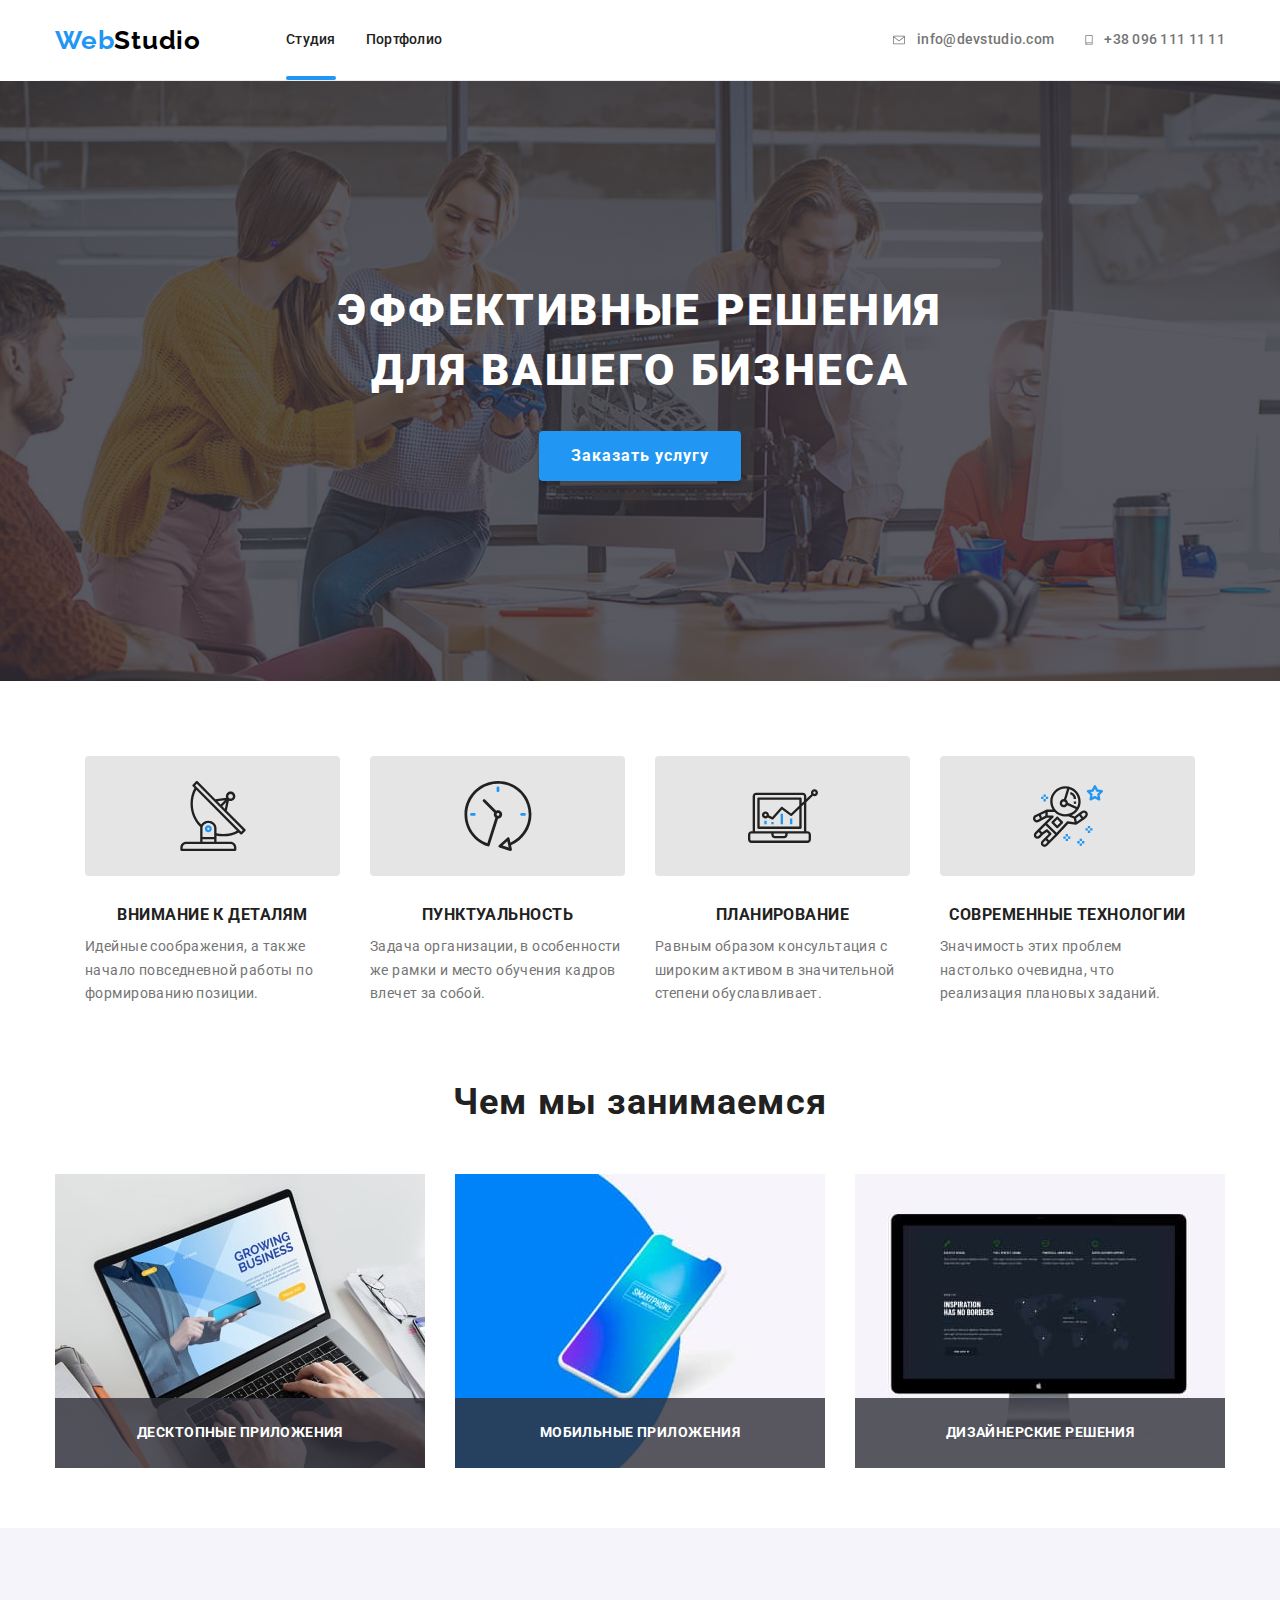
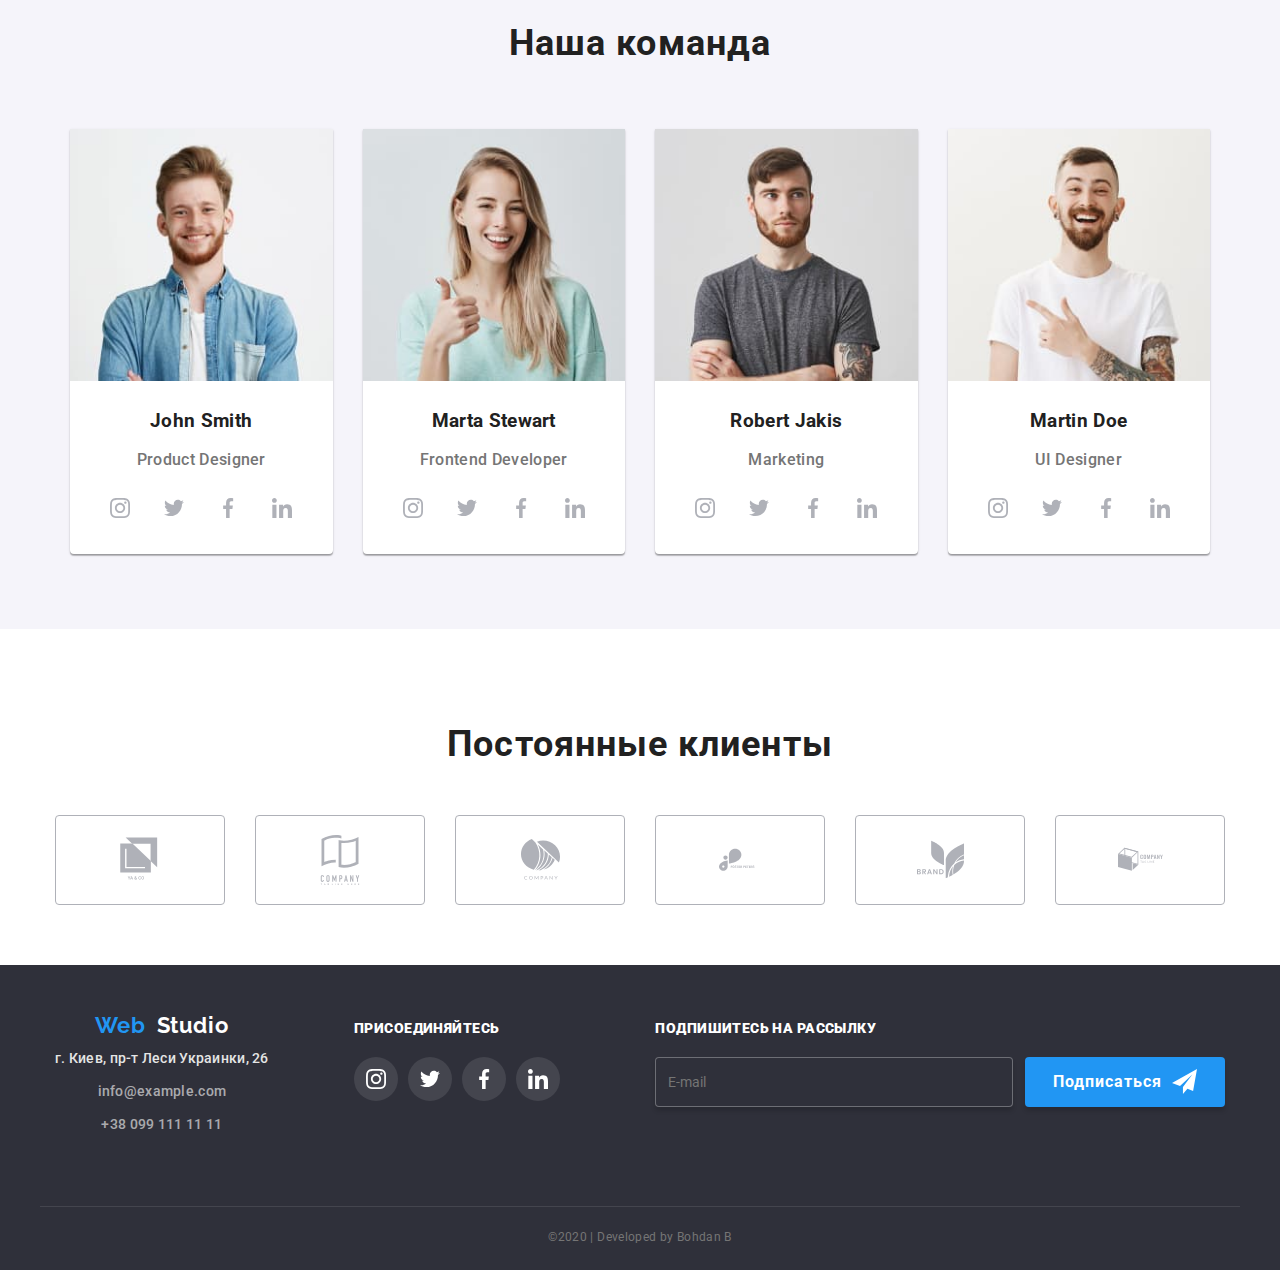
<file: index.html>
<!DOCTYPE html>
<html lang="en-ru">
<head>
  <meta charset="UTF-8">
  <meta http-equiv="X-UA-Compatible" content="IE=Edge">
  <meta name="viewport" content="width=device-width, initial-scale=1.0">  
  <title>Web studio</title>
  <link href="https://fonts.googleapis.com/css2?family=Raleway:wght@700&family=Roboto:wght@400;500;700;900&display=swap" rel="stylesheet">
  <link rel="stylesheet" href="./css/main.min.css">
</head>
<body>
<!-- хедер -->
  <header class="header container">
<!-- навигация со ссылками по сайту -->
    
      <a href="index.html" class="link-logo"><span class="logo">Web </span>
          <span class="logo-studio">Studio</span>
      </a>

      <button type="button" class="menu-button " aria-controls="menu-mobile"
      aria-expanded="false" data-menu-button>
        <svg width="40px" height="40px" aria-label="мобильное меню">
          <use class="icon-burger" href="./images/sprite.svg#icon-burger"></use>
          <use class="icon-menu-close" href="./images/sprite.svg#icon-close"></use>
        </svg>
      </button>
        <!-- menu nav -->
        <div class="menu-mobile " id="menu-mobile" data-menu>
          <!-- <div class="menu-wrapper"> -->
        <nav class="nav-header ">
          <ul class="list-header list">
            <li class="item">
              <a href="index.html" class="link current-page">Студия</a>
            </li>
            <li class="item">
              <a href="portfolio.html" class="link">Портфолио</a>
            </li>
            <!-- <li class="item">
              <a href="" class="link ">Контакты</a>
            </li> -->
          </ul>   
        </nav>
          <address class="address-header "> 
            <ul class="list-address list">
              <!-- електроннaя почтa -->
              <li class="item">
                <a href="mailto:info@devstudio.com" class="link mail">
                  <svg class="icon mailHeader">
                    <use href="./images/sprite.svg#icon-mailHeader"></use>
                  </svg>
                  info@devstudio.com
                </a> 
              </li>
              <!-- телефон -->
              <li class="item">
                <a href="tel:+38 096 111 11 11" class="link tel">
                  <svg class="icon telHeader">
                    <use href="./images/sprite.svg#icon-smartphoneHeader"></use>
                  </svg>
                  +38 096 111 11 11
                </a>
              </li>
            </ul>
          </address>  
          <!-- </div>   -->
        </div>
     
  </header>
<!-- главный контент -->
  <main>
    <section class="section hero">
    <!-- главная картинка с текстом и ссылкой -->   
    <div class="hero-img ">  
      <h1 class="section-title">эффективные решения<br>
         для вашего бизнеса</h1>     
    <button data-modal-open href="" class="link hero-link">Заказать услугу</button>
    <!-- модальное окно -->
      <div  data-modal class="backdrop is-hidden" >
        <div class="modal" >
          <b class="modal-name">Оставьте свои данные, мы вам перезвоним</b>
            <button class="modal-close" data-modal-close href="" aria-label="закрыть модальное окно">
              <svg class="icon">
                <use href="./images/sprite.svg#icon-Close"></use>
              </svg>
            </button>
          <form class="form">
            <label class="form-field">
              <input type="text" id="name" name="name" required class="form-input" placeholder=" "> 
              <span class="form-label">Имя</span> 
              <span class="icon-form">
                <svg class="icon">
                  <use href="./images/sprite.svg#icon-name"></use>
                </svg>
            </span>             
            </label>

            <label class="form-field">
              <input type="tel" id="phone" name="phone" required class="form-input" placeholder=" ">
              <span for="phone" class="form-label">Телефон</span>  
              <span class="icon-form">
                <svg class="icon">
                  <use href="./images/sprite.svg#icon-Telefon"></use>
                </svg>
            </span>
            </span>                
            </label>

            <label class="form-field">
              <input type="email" id="email" name="email" autocomplete="on" required class="form-input" placeholder=" ">
              <span class="form-label">Почта</span> 
              <span class="icon-form">
                <svg class="icon">
                  <use href="./images/sprite.svg#icon-mail-form"></use>
                </svg>
              </span>             
            </label>
            
            <div class="form-field">              
              <textarea class="coment" name="coment" cols="30" rows="10" placeholder=" "></textarea>
              <label class="form-coment">Комментарий</label>
            </div>

            <div class="form-field">
              <label class="form-checkbox">
                <input type="checkbox" name="accept" class="custom-check">
                  <span  class="checkbox-label">Соглашаюсь с рассылкой и принимаю &nbsp <a href="" class="form-accept"> Условия договора</a>
                  </span>
              </label>             
            </div>
            
            <button type="submit" class="submit">
              <span class="send">Отправить</span>
            </button>
            
          </form>
        </div>
      </div>
    </div>
    </section>
<!-- секция Features -->
    <section class="section">
      <div class="container">
      <!-- <h2>Наши приемущества</h2> -->
        <ul class="list-features list">
          <li class="item">
            <div class="feature-icon">
              <svg class="icon-antena icon-bgc">
                <use href="./images/sprite.svg#icon-antenna1"></use>
              </svg>
            </div>
            <h3 class="title-features">Внимание к деталям</h3>
            <p class="text">Идейные соображения, а также начало повседневной работы по формированию позиции.</p>
          </li>
          <li class="item">
            <div class="feature-icon">
              <svg class="icon-antena ">
                <use href="./images/sprite.svg#icon-clock1"></use>
              </svg>
            </div>
            <h3 class="title-features">Пунктуальность</h3>
            <p class="text">Задача организации, в особенности же рамки и место обучения кадров влечет за собой.</p>
          </li>
          <li class="item">
            <div class="feature-icon">
              <svg class="icon-antena">
                <use href="./images/sprite.svg#icon-Vector"></use>
              </svg>
            </div>
            <h3 class="title-features">Планирование</h3>
            <p class="text">Равным образом консультация с широким активом в значительной степени обуславливает.</p>
          </li>
          <li class="item">
            <div class="feature-icon">
              <svg class="icon-antena">
                <use href="./images/sprite.svg#icon-astronaut1"></use>
              </svg>
            </div>
            <h3 class="title-features">Современные технологии</h3>
            <p class="text">Значимость этих проблем настолько очевидна, что реализация плановых заданий.</p>
          </li>
        </ul>
      </div>
    </section> 
<!-- секция чем мы занимаемся -->
    <section class="section section-present">
      <div class="container">
        <h2 class="section-title">Чем мы занимаемся</h2>
      <ul class="list-present list">
        <li class="item">
          <div class="container-present">
            <a href="" class="link">
              <img srcset="./images/desctopApp.jpg 1x,
               ./images/desctopApp@2x.jpg 2x,
               ./images/desctopApp@3x.jpg 3x" 
              src="./images/desctopApp.jpg" alt="desctopApp" >
              <h3 class="title-present">Десктопные приложения</h3>
            </a>
          </div>
        </li>
        <li class="item">
          <div class="container-present">
            <a href="" class="link">
              <img srcset="./images/mobileApp.jpg 1x,
              ./images/mobileApp@2x.jpg 2x,
              ./images/mobileApp@3x.jpg 3x" 
              src="./images/mobileApp.jpg" alt="mobileApp" >
              <h3 class="title-present">Мобильные приложения</h3>
            </a>
          </div>
        </li>
        <li class="item">
          <div class="container-present">
            <a href="" class="link">
              <img srcset="./images/desigionApp.jpg 1x,
              ./images/desigionApp@2x.jpg 2x,
              ./images/desigionApp@3x.jpg 3x" 
              src="./images/desigionApp.jpg" alt="desigionApp">
              <h3 class="title-present">Дизайнерские решения</h3>
            </a>
          </div>
        </li>
      </ul>
      </div>
    </section>
    <!-- секция Наша команда -->
    <section class="section bgc-team ">
      <div class="container">
        <h2 class="section-title section-padding">Наша команда</h2>
      <!-- Таблица карточек команды -->
      <ul class="list-team list">
        <li class="item">
          <a href="" class="link">
            <img srcset="./images/johnSmith.jpg 1x,
            ./images/JohnSmith@2x.jpg 2x,
            ./images/JohnSmith@3x.jpg 3x" 
            src="./images/johnSmith.jpg" alt="John Smith" class="team-img">
            <h3 class="title-team">John Smith</h3>
            <p class="text">Product Designer</p>
          </a>
          <!-- подтаблица социальных сетей -->
          <ul class="list-social list">
            <li class="item">
              <a href="" aria-label="Ссылка на Instagram" class="link social-link">
                <svg class="icon-social">
                  <use href="./images/sprite.svg#icon-logoInsta"></use>
                </svg>
              </a>
            </li>
            <li class="item">
              <a href="" aria-label="Ссылка на Twitter" class="link social-link">
                <svg class="icon-social">
                  <use href="./images/sprite.svg#icon-logoTwitter"></use>
                </svg>
              </a>
            </li>
            <li class="item">
              <a href="" aria-label="Ссылка на Facebook" class="link social-link">
                <svg class="icon-social">
                  <use href="./images/sprite.svg#icon-logoFacebook"></use>
                </svg>
              </a>
            </li>
            <li class="item">
              <a href="" aria-label="Ссылка на LinkedIn" class="link social-link">
                <svg class="icon-social">
                  <use href="./images/sprite.svg#icon-logoLinkedin"></use>
                </svg>
              </a>
            </li>
          </ul>

        <li class="item ">
          <a href="" class="link">          
            <img srcset="./images/MartaStewart.jpg 1x,
            ./images/MartaStewart@2x.jpg 2x,
            ./images/MartaStewart@3x.jpg 3x"
            src="./images/MartaStewart.jpg" alt="Marta Stewart" class="team-img">
            <h3 class="title-team">Marta Stewart</h3>
            <p class="text">Frontend Developer</p>
          </a>  
            <!-- подтаблица социальных сетей -->
            <ul class="list-social list">
              <li class="item">
                <a href="" aria-label="Ссылка на Instagram" class="link social-link">
                  <svg class="icon-social">
                    <use href="./images/sprite.svg#icon-logoInsta"></use>
                  </svg>
                </a>
              </li>
              <li class="item">
                <a href="" aria-label="Ссылка на Twitter" class="link social-link">
                  <svg class="icon-social">
                    <use href="./images/sprite.svg#icon-logoTwitter"></use>
                  </svg>
                </a>
              </li>
              <li class="item">
                <a href="" aria-label="Ссылка на Facebook" class="link social-link">
                  <svg class="icon-social">
                    <use href="./images/sprite.svg#icon-logoFacebook"></use>
                  </svg>
                </a>
              </li>
              <li class="item">
                <a href="" aria-label="Ссылка на LinkedIn" class="link social-link">
                  <svg class="icon-social">
                    <use href="./images/sprite.svg#icon-logoLinkedin"></use>
                  </svg>
                </a>
              </li>
            </ul>

          <li  class="item">
            <a href="" class="link">
              <div class="foto-team">
                <img srcset="./images/RobertJakix.jpg 1x,
                ./images/RobertJakix@2x.jpg 2x,
                ./images/RobertJakix@3x.jpg 3x"
                src="./images/RobertJakix.jpg" alt="Robert Jakis" class="team-img">
            </div>
              <h3 class="title-team">Robert Jakis</h3>
              <p class="text">Marketing</p>
            </a>
              <!-- подтаблица социальных сетей -->
              <ul class="list-social list">
                <li class="item">
                  <a href="" aria-label="Ссылка на Instagram" class="link social-link">
                    <svg class="icon-social">
                      <use href="./images/sprite.svg#icon-logoInsta"></use>
                    </svg>
                  </a>
                </li>
                <li class="item">
                  <a href="" aria-label="Ссылка на Twitter" class="link social-link">
                    <svg class="icon-social">
                      <use href="./images/sprite.svg#icon-logoTwitter"></use>
                    </svg>
                  </a>
                </li>
                <li class="item">
                  <a href="" aria-label="Ссылка на Facebook" class="link social-link">
                    <svg class="icon-social">
                      <use href="./images/sprite.svg#icon-logoFacebook"></use>
                    </svg>
                  </a>
                </li>
                <li class="item">
                  <a href="" aria-label="Ссылка на LinkedIn" class="link social-link">
                    <svg class="icon-social">
                      <use href="./images/sprite.svg#icon-logoLinkedin"></use>
                    </svg>
                  </a>
                </li>
              </ul>

            <li  class="item ">
              <a href="" class="link">
                <img srcset="./images/MartinDoe.jpg 1x,
                ./images/MartinDoe@2x.jpg 2x,
                ./images/MartinDoe@3x.jpg 3x"
                src="./images/MartinDoe.jpg" alt="Martin Doe" class="team-img">
                <h3 class="title-team">Martin Doe</h3>
                <p class="text">UI Designer</p>
              </a>
              <!-- подтаблица социальных сетей -->
              <ul class="list-social list">
                <li class="item">
                  <a href="" aria-label="Ссылка на Instagram" class="link social-link">
                    <svg class="icon-social">
                      <use href="./images/sprite.svg#icon-logoInsta"></use>
                    </svg>
                  </a>
                </li>
                <li class="item">
                  <a href="" aria-label="Ссылка на Twitter" class="link social-link">
                    <svg class="icon-social">
                      <use href="./images/sprite.svg#icon-logoTwitter"></use>
                    </svg>
                  </a>
                </li>
                <li class="item">
                  <a href="" aria-label="Ссылка на Facebook" class="link social-link">
                    <svg class="icon-social">
                      <use href="./images/sprite.svg#icon-logoFacebook"></use>
                    </svg>
                  </a>
                </li>
                <li class="item">
                  <a href="" aria-label="Ссылка на LinkedIn" class="link social-link">
                    <svg class="icon-social">
                      <use href="./images/sprite.svg#icon-logoLinkedin"></use>
                    </svg>
                  </a>
                </li>
              </ul>
      </div>
    </section>
    <!-- Секция постоянные клиенты -->
    <section class="section client">
      <div class="container">
        <h2 class="section-title section-padding">Постоянные клиенты</h2>
      <ul class="list-client list">
        <li class="item">
          <a href="" class="link client-logo ">
            <svg class="icon-client yaco">
              <use href="./images/sprite.svg#icon-yaco"></use>
            </svg>
          </a>
        </li>
        <li class="item">
          <a href="" class="link client-logo ">
            <svg class="icon-client companyTagLineHere">
              <use href="./images/sprite.svg#icon-companyTagLineHere"></use>
            </svg>
          </a>
        </li>
        <li class="item">
          <a href="" class="link client-logo">
            <svg class="icon-client company">
              <use href="./images/sprite.svg#icon-company"></use>
            </svg>
          </a>
        </li>
        <li class="item">
          <a href="" class="link client-logo">
            <svg class="icon-client fosterPeters">
              <use href="./images/sprite.svg#icon-fosterPeters"></use>
            </svg>
          </a>
        </li>
        <li class="item">
          <a href="" class="link client-logo">
            <svg class="icon-client brand">
              <use href="./images/sprite.svg#icon-brand"></use>
            </svg>
          </a>
        </li>
        <li class="item">
          <a href="" class="link client-logo">
            <svg class="icon-client companyTagLine">
              <use href="./images/sprite.svg#icon-companyTagLine"></use>
            </svg>
          </a>
        </li>
      </ul>
      </div>
    </section>
  </main> 
  <!-- footer -->
  <footer class="footer">
    <div class="container">     
    <!-- footer контакты -->        
      <div class="section-address">       
        <address class="footer-address">
          <ul class="address-list">
            <li class="item"> 
              <a href="index.html" class="link-logo"><span class="logo">Web </span>
                <span class="logo-studio">&nbsp Studio</span>
              </a>
            </li>
            <li class="item text">
              <a href="" class="link">г. Киев, пр-т Леси Украинки, 26</a>
            </li>
            <li class="item">
              <a href="mailto:info@example.com" class="link">info@example.com</a>
            </li>
            <li class="item"> <a href="tel:+38 099 111 11 11" class="link">+38 099 111 11 11</a></li>
          </ul>        
        </address>        
      </div>
    <!-- footer социальные сети -->
      <div class="section-join">
        <b class="cosial-subscribe">присоединяйтесь</b>
        <ul class="list-subscribe list">
          <li>
            <a href="" aria-label="Ссылка на Instagram" class="link footer-social">
              <svg class="icon-footer">
                <use href="./images/sprite.svg#icon-logoInsta"></use>
              </svg>
            </a>
          </li>
          <li>
            <a href="" aria-label="Ссылка на Twitter" class="link footer-social">
              <svg class="icon-footer">
                <use href="./images/sprite.svg#icon-logoTwitter"></use>
              </svg>
            </a>
          </li>
          <li>
            <a href="" aria-label="Ссылка на Facebook" class="link footer-social">
              <svg class="icon-footer">
                <use href="./images/sprite.svg#icon-logoFacebook"></use>
              </svg>
            </a>
          </li>
          <li>
            <a href="" aria-label="Ссылка на LinkedIn" class="link footer-social">
              <svg class="icon-footer">
                <use href="./images/sprite.svg#icon-logoLinkedin"></use>
              </svg>
            </a>
          </li>
        </ul>
      </div>
      <!-- footer подписка -->
      <div class="section-news">
        <b class="cosial-subscribe">Подпишитесь на рассылку</b>   
        <div class="form-wraper">
          <form  class="list-news">          
            <label class="form-field-footer">
              <input type="text" id="name" name="name" class="email" placeholder="E-mail "> 
              <!-- <span class="form-label-footer">E-mail</span>  -->                   
            </label> 
        </form>
        <button class="link icon-plane">        
          Подписаться
          <svg class="icon-news">
            <use href="./images/sprite.svg#icon-iconsend"></use>
          </svg>        
        </button> 

        </div>        
      </div> 
   </div>
       <!-- border-footer  --> 
    <!-- copywriting -->
    <div class="copywriting">
      <p class="container">&copy;2020 | Developed by Bohdan B </p>
    </div> 
  </footer>
  <script src="./js/modal.js"></script>
  <script src="./js/menu.js"></script>
</body>
</html>
</file>
<file: css/main.min.css>
/*! modern-normalize v0.7.0 | MIT License | https://github.com/sindresorhus/modern-normalize */*,*::before,*::after{-webkit-box-sizing:border-box;box-sizing:border-box}:root{-moz-tab-size:4;-o-tab-size:4;tab-size:4}html{line-height:1.15;-webkit-text-size-adjust:100%}body{margin:0}body{font-family:system-ui,-apple-system,"Segoe UI",Roboto,Helvetica,Arial,sans-serif,"Apple Color Emoji","Segoe UI Emoji"}hr{height:0}abbr[title]{-webkit-text-decoration:underline dotted;text-decoration:underline dotted}b,strong{font-weight:bolder}code,kbd,samp,pre{font-family:ui-monospace, SFMono-Regular, Consolas, 'Liberation Mono', Menlo, monospace;font-size:1em}small{font-size:80%}sub,sup{font-size:75%;line-height:0;position:relative;vertical-align:baseline}sub{bottom:-0.25em}sup{top:-0.5em}button,input,optgroup,select,textarea{font-family:inherit;font-size:100%;line-height:1.15;margin:0}button,select{text-transform:none}button,[type='button'],[type='reset'],[type='submit']{-webkit-appearance:button}button::-moz-focus-inner,[type='button']::-moz-focus-inner,[type='reset']::-moz-focus-inner,[type='submit']::-moz-focus-inner{border-style:none;padding:0}button:-moz-focusring,[type='button']:-moz-focusring,[type='reset']:-moz-focusring,[type='submit']:-moz-focusring{outline:1px dotted ButtonText}legend{padding:0}progress{vertical-align:baseline}[type='number']::-webkit-inner-spin-button,[type='number']::-webkit-outer-spin-button{height:auto}[type='search']{-webkit-appearance:textfield;outline-offset:-2px}[type='search']::-webkit-search-decoration{-webkit-appearance:none}::-webkit-file-upload-button{-webkit-appearance:button;font:inherit}summary{display:list-item}body{background-color:#fff;color:#757575;font-family:Roboto, sans-serif;font-size:14px}.link{text-decoration:none;font-weight:500;line-height:1.14;letter-spacing:0.02em;margin:0}.link:hover,.link:focus{color:#2196F3}ul{list-style:none;padding:0;margin:0}h1,h2,h3,h4,h5,h6{color:#212121}a{color:inherit}button{font-family:inherit;font-weight:500;border:0;outline:0}img{display:block;width:100%;height:auto}.section{padding-bottom:94px;margin-left:auto;margin-right:auto}@media screen and (min-width: 480px){.section{padding-bottom:60px}}@media screen and (min-width: 768px){.section{padding-bottom:60px}}@media screen and (min-width: 1200px){.section{padding-bottom:60px}}.container{margin-left:auto;margin-right:auto;padding-left:15px;padding-right:15px}@media screen and (min-width: 768px){.container{max-width:768px}}@media screen and (min-width: 1200px){.container{max-width:1200px}}textarea{resize:none}.section-title{color:#212121;font-weight:700;font-size:36px;line-height:1.17;text-align:center;letter-spacing:0.03em;padding:0;margin:0;margin-bottom:50px}.section-padding{padding-top:94px}.header{position:relative;display:-webkit-box;display:-ms-flexbox;display:flex;-webkit-box-pack:start;-ms-flex-pack:start;justify-content:start;-webkit-box-align:center;-ms-flex-align:center;align-items:center;background-color:#fff;border-bottom:1px solid #ECECEC}@media screen and (max-width: 767px){.header{height:60px}}@media screen and (min-width: 768px){.list-header{display:-webkit-box;display:-ms-flexbox;display:flex;-webkit-box-align:center;-ms-flex-align:center;align-items:center}.list-header .item:not(:last-child){margin-right:30px}}.list-header .link{color:#212121;display:block;padding-top:20px;padding-bottom:20px;-webkit-transition-property:color;transition-property:color;-webkit-transition-duration:250ms;transition-duration:250ms;-webkit-transition-timing-function:cubic-bezier(0.4, 0, 0.2, 1);transition-timing-function:cubic-bezier(0.4, 0, 0.2, 1)}.list-header .link:hover,.list-header .link:focus{color:#2196F3}@media screen and (min-width: 768px){.list-header .link{padding-top:32px;padding-bottom:32px}}@media screen and (max-width: 767px){.list-header{font-weight:500;font-size:18px;line-height:1.16;letter-spacing:0.02em}}.list-header .item{display:-webkit-box;display:-ms-flexbox;display:flex;-webkit-box-pack:center;-ms-flex-pack:center;justify-content:center}@media screen and (min-width: 768px){.list-header{display:-webkit-box;display:-ms-flexbox;display:flex;-webkit-box-align:center;-ms-flex-align:center;align-items:center}}@media screen and (max-width: 767px){.nav-header{width:100%;text-align:center;margin-bottom:60px;padding-top:60px}}@media screen and (min-width: 768px){.nav-header{display:-webkit-box;display:-ms-flexbox;display:flex}}.current-page{position:relative;color:#2196F3}.current-page::after{content:" ";position:absolute;display:block;bottom:0;left:0;width:100%;height:4px;color:#2196F3;border-radius:2px;background-color:#2196F3}.menu-button{display:-webkit-inline-box;display:-ms-inline-flexbox;display:inline-flex;margin-left:auto;padding:0;background-color:transparent}.menu-button .icon-menu-close{display:none}.menu-button.is-open .icon-menu-close{display:block}.menu-button.is-open .icon-burger{display:none}@media screen and (min-width: 768px){.menu-button{display:none}}@media screen and (max-width: 768px){.menu-mobile.is-open{display:block}}@media screen and (max-width: 767px){.menu-mobile{display:none;position:absolute;top:100%;left:0;width:100%;background-color:#fff;text-align:center;z-index:4;padding-bottom:60px}}@media screen and (min-width: 768px){.menu-mobile{display:-webkit-box;display:-ms-flexbox;display:flex;-webkit-box-pack:justify;-ms-flex-pack:justify;justify-content:space-between;-webkit-box-flex:1;-ms-flex-positive:1;flex-grow:1}}@media screen and (min-width: 1200px){.menu-mobile{display:-webkit-box;display:-ms-flexbox;display:flex;-webkit-box-pack:center;-ms-flex-pack:center;justify-content:center;-webkit-box-flex:1;-ms-flex-positive:1;flex-grow:1}}.logo{color:#2196F3}.logo-studio{color:#000;margin-right:85px}.link-logo{display:-webkit-inline-flex;font-family:Raleway;font-weight:700;font-size:26px;line-height:1.19;letter-spacing:0.03em;text-decoration:none}.container .address-header{margin-left:auto}.address-header{display:-webkit-box;display:-ms-flexbox;display:flex;font-style:normal;-webkit-box-align:center;-ms-flex-align:center;align-items:center;-webkit-box-pack:center;-ms-flex-pack:center;justify-content:center;margin-left:auto}@media screen and (min-width: 768px){.address-header .item:not(:last-child){margin-right:30px}}.address-header .link{display:-webkit-box;display:-ms-flexbox;display:flex;-webkit-box-align:center;-ms-flex-align:center;align-items:center;-webkit-box-pack:center;-ms-flex-pack:center;justify-content:center;color:#757575;padding-top:16px;padding-bottom:16px;padding-left:0;padding-right:0;-webkit-transition-property:color;transition-property:color;-webkit-transition-duration:250ms;transition-duration:250ms;-webkit-transition-timing-function:cubic-bezier(0.4, 0, 0.2, 1);transition-timing-function:cubic-bezier(0.4, 0, 0.2, 1)}.address-header .link:not(:last-child){margin-bottom:10px}@media screen and (max-width: 767px){.address-header .link{padding-bottom:0px}}@media screen and (min-width: 768px) and (max-width: 1199px){.address-header .link{margin-left:84px;padding:0;margin-bottom:10px}}.address-header:hover,.address-header:focus{color:#2196F3}@media screen and (max-width: 767px){.address-header{font-weight:500;font-size:18px;line-height:1.16;letter-spacing:0.02em}}@media screen and (min-width: 1200px){.address-header{padding:0}.address-header:not(:last-child){margin-bottom:10px}}.list-address{font-style:normal;-webkit-box-pack:center;-ms-flex-pack:center;justify-content:center}@media screen and (min-width: 768px){.list-address{display:-webkit-box;display:-ms-flexbox;display:flex;padding:0;-webkit-box-pack:justify;-ms-flex-pack:justify;justify-content:space-between;-ms-flex-wrap:wrap;flex-wrap:wrap;margin:0}}.list-address .mail:hover,.list-address .mail:focus,.list-address .tel:hover,.list-address .tel:focus{color:#2196F3}.mailHeader,.telHeader{display:-webkit-inline-box;display:-ms-inline-flexbox;display:inline-flex;-webkit-box-align:center;-ms-flex-align:center;align-items:center;margin-right:10px;fill:currentColor}.mailHeader{width:16px;height:12px}.mailHeader:hover,.mailHeader:focus{color:#2196F3}.telHeader{width:10px;height:16px}.telHeader:hover,.telHeader:focus{color:#2196F3}.form-input-coment{margin:0;padding-top:12px;padding-bottom:12px;padding-left:42px;border:1px solid rgba(33,33,33,0.2);border-radius:4px;-webkit-transition:border cubic-bezier(0.4, 0, 0.2, 1) 250ms;transition:border cubic-bezier(0.4, 0, 0.2, 1) 250ms}.form-field-footer{position:relative;display:-webkit-box;display:-ms-flexbox;display:flex;margin-bottom:28px}.form-label-footer{position:absolute;top:50%;left:42px;-webkit-transform:translateY(-50%);transform:translateY(-50%);-webkit-transition:color cubic-bezier(0.4, 0, 0.2, 1) 250ms,-webkit-transform 250ms cubic-bezier(0.4, 0, 0.2, 1);transition:color cubic-bezier(0.4, 0, 0.2, 1) 250ms,-webkit-transform 250ms cubic-bezier(0.4, 0, 0.2, 1);transition:color cubic-bezier(0.4, 0, 0.2, 1) 250ms,transform 250ms cubic-bezier(0.4, 0, 0.2, 1);transition:color cubic-bezier(0.4, 0, 0.2, 1) 250ms,transform 250ms cubic-bezier(0.4, 0, 0.2, 1),-webkit-transform 250ms cubic-bezier(0.4, 0, 0.2, 1)}.form-accept{color:#2196F3}.hero .section-title{color:#fff;font-weight:900;font-size:44px;line-height:1.36;text-align:center;letter-spacing:0.06em;text-transform:uppercase;margin-top:0;margin-bottom:30px}.hero .link{background-color:#2196F3;color:#fff;font-weight:700;font-size:16px;line-height:1.87;-webkit-box-align:center;-ms-flex-align:center;align-items:center;text-align:center;letter-spacing:0.06em}.hero-link{display:inline-block;padding:10px 32px;outline:none;border:0;border-radius:4px;min-width:200px;min-height:50px;-webkit-box-shadow:0px 4px 4px rgba(0,0,0,0.15);box-shadow:0px 4px 4px rgba(0,0,0,0.15);-webkit-transition:background-color 250ms cubic-bezier(0.4, 0, 0.2, 1);transition:background-color 250ms cubic-bezier(0.4, 0, 0.2, 1)}.hero-link:hover,.hero-link:focus{background-color:#fff;color:#2196F3;outline:none;border:0}.hero-img{max-width:767px;min-height:400px;padding-top:94px;margin-left:auto;margin-right:auto;padding-top:118px;padding-bottom:118px;text-align:center;background-color:#000000;background-image:-webkit-gradient(linear, left top, left bottom, from(rgba(47,48,58,0.8)), to(rgba(47,48,58,0.8))),url(../images/Header_img.jpg);background-image:linear-gradient(rgba(47,48,58,0.8), rgba(47,48,58,0.8)),url(../images/Header_img.jpg);background-position:center;background-repeat:no-repeat;background-size:cover;max-width:767px}@media screen and (min-width: 480px){.hero-img{max-width:767px;background-image:-webkit-gradient(linear, left top, left bottom, from(rgba(47,48,58,0.8)), to(rgba(47,48,58,0.8))),url(../images/Header_img.jpg);background-image:linear-gradient(rgba(47,48,58,0.8), rgba(47,48,58,0.8)),url(../images/Header_img.jpg)}}@media screen and (min-width: 768px){.hero-img{max-width:1199px;background-image:-webkit-gradient(linear, left top, left bottom, from(rgba(47,48,58,0.8)), to(rgba(47,48,58,0.8))),url(../images/Header_img@2x.jpg);background-image:linear-gradient(rgba(47,48,58,0.8), rgba(47,48,58,0.8)),url(../images/Header_img@2x.jpg)}}@media screen and (min-width: 1200px){.hero-img{max-width:1600px;min-height:600px;padding-bottom:200px;padding-top:200px;background-image:-webkit-gradient(linear, left top, left bottom, from(rgba(47,48,58,0.8)), to(rgba(47,48,58,0.8))),url(../images/Header_img@3x.jpg);background-image:linear-gradient(rgba(47,48,58,0.8), rgba(47,48,58,0.8)),url(../images/Header_img@3x.jpg)}}.backdrop{position:fixed;top:0;left:0;width:100%;height:100%;background-color:rgba(0,0,0,0.2);z-index:4;overflow-y:scroll;-webkit-transition:opacity cubic-bezier(0.4, 0, 0.2, 1) 250ms;transition:opacity cubic-bezier(0.4, 0, 0.2, 1) 250ms}.backdrop.is-hidden{opacity:0;pointer-events:none}.modal{position:absolute;top:50%;left:50%;-webkit-transform:translate(-50%, -50%) scale(1);transform:translate(-50%, -50%) scale(1);padding-right:40px;padding-left:40px;padding-top:40px;padding-bottom:40px;margin-top:94px;margin-bottom:94px;background-color:#fff;-webkit-box-shadow:0px 2px 1px rgba(0,0,0,0.2),0px 1px 1px rgba(0,0,0,0.14),0px 1px 3px rgba(0,0,0,0.12);box-shadow:0px 2px 1px rgba(0,0,0,0.2),0px 1px 1px rgba(0,0,0,0.14),0px 1px 3px rgba(0,0,0,0.12);border-radius:4px;-webkit-transition:-webkit-transform cubic-bezier(0.4, 0, 0.2, 1) 250ms;transition:-webkit-transform cubic-bezier(0.4, 0, 0.2, 1) 250ms;transition:transform cubic-bezier(0.4, 0, 0.2, 1) 250ms;transition:transform cubic-bezier(0.4, 0, 0.2, 1) 250ms, -webkit-transform cubic-bezier(0.4, 0, 0.2, 1) 250ms}@media screen and (max-width: 767px){.modal{position:relative;top:50%;width:90%;padding-top:20px;padding-right:20px;padding-bottom:20px;padding-left:20px}}.modal-close{position:absolute;top:1%;right:5px;-webkit-transform:translate(-50% -50%) scale(1);transform:translate(-50% -50%) scale(1);width:30px;height:30px;border:1px solid rgba(0,0,0,0.1);border-radius:50%;outline:none;background-color:#fff;-webkit-transition:border-color 250ms cubic-bezier(0.4, 0, 0.2, 1),-webkit-transform 250ms cubic-bezier(0.4, 0, 0.2, 1);transition:border-color 250ms cubic-bezier(0.4, 0, 0.2, 1),-webkit-transform 250ms cubic-bezier(0.4, 0, 0.2, 1);transition:border-color 250ms cubic-bezier(0.4, 0, 0.2, 1),transform 250ms cubic-bezier(0.4, 0, 0.2, 1);transition:border-color 250ms cubic-bezier(0.4, 0, 0.2, 1),transform 250ms cubic-bezier(0.4, 0, 0.2, 1),-webkit-transform 250ms cubic-bezier(0.4, 0, 0.2, 1)}.modal-close .icon{width:75%;height:100%;fill:#212121;-webkit-transition:fill 250ms cubic-bezier(0.4, 0, 0.2, 1),border-color 250ms cubic-bezier(0.4, 0, 0.2, 1);transition:fill 250ms cubic-bezier(0.4, 0, 0.2, 1),border-color 250ms cubic-bezier(0.4, 0, 0.2, 1)}.modal-close:hover .icon,.modal-close:focus .icon{fill:#2196F3}.modal-name{display:block;font-style:normal;font-weight:700;font-size:20px;line-height:1.15;text-align:center;letter-spacing:0.03em;color:#212121;margin-bottom:30px}.form-field{position:relative;display:-webkit-box;display:-ms-flexbox;display:flex;-webkit-box-orient:vertical;-webkit-box-direction:normal;-ms-flex-direction:column;flex-direction:column;margin-bottom:28px}.form-field .form-label{position:absolute;top:50%;left:42px;-webkit-transform:translateY(-50%);transform:translateY(-50%);-webkit-transition:color cubic-bezier(0.4, 0, 0.2, 1) 250ms,-webkit-transform 250ms cubic-bezier(0.4, 0, 0.2, 1);transition:color cubic-bezier(0.4, 0, 0.2, 1) 250ms,-webkit-transform 250ms cubic-bezier(0.4, 0, 0.2, 1);transition:color cubic-bezier(0.4, 0, 0.2, 1) 250ms,transform 250ms cubic-bezier(0.4, 0, 0.2, 1);transition:color cubic-bezier(0.4, 0, 0.2, 1) 250ms,transform 250ms cubic-bezier(0.4, 0, 0.2, 1),-webkit-transform 250ms cubic-bezier(0.4, 0, 0.2, 1);font-style:normal;font-size:14px;line-height:1.14;letter-spacing:0.01em}.form-field .form-input{margin:0;padding-top:12px;padding-bottom:12px;padding-left:42px;border:1px solid rgba(33,33,33,0.2);border-radius:4px;-webkit-transition:border cubic-bezier(0.4, 0, 0.2, 1) 250ms;transition:border cubic-bezier(0.4, 0, 0.2, 1) 250ms}.form-field .coment{border:1px solid rgba(33,33,33,0.2);border-radius:4px;-webkit-transition:border cubic-bezier(0.4, 0, 0.2, 1) 250ms;transition:border cubic-bezier(0.4, 0, 0.2, 1) 250ms;padding-top:12px;padding-bottom:12px;padding-left:16px;padding-right:16px}.form-field .form-coment{position:absolute;top:10%;left:16px;-webkit-transform:translateY(-50%);transform:translateY(-50%);-webkit-transition:-webkit-transform 250ms cubic-bezier(0.4, 0, 0.2, 1);transition:-webkit-transform 250ms cubic-bezier(0.4, 0, 0.2, 1);transition:transform 250ms cubic-bezier(0.4, 0, 0.2, 1);transition:transform 250ms cubic-bezier(0.4, 0, 0.2, 1), -webkit-transform 250ms cubic-bezier(0.4, 0, 0.2, 1)}.form-field .form-input:hover,.form-field .form-input:focus{outline-color:#2196F3}.form-input:focus-within .form-label,.form-input:not(:placeholder-shown) ~ .form-label{-webkit-transform:translate(-25px, -40px);transform:translate(-25px, -40px)}.form-field:focus-within .form-label,.form-field:focus-within .form-coment{-webkit-transform:translate(-25px, -40px);transform:translate(-25px, -40px);color:#2196F3}.form-field:focus-within .icon{fill:#2196F3}.form-field .coment:hover,.form-field .coment:focus{outline-color:#2196F3}.form-field .form-input:hover,.form-field .form-input:focus{outline-color:#2196F3}.form-field:focus-within .form-coment{-webkit-transform:translateY(-40px);transform:translateY(-40px)}.coment:not(:placeholder-shown) ~ .form-coment{-webkit-transform:translateY(-40px);transform:translateY(-40px)}.icon-form .icon{position:absolute;top:50%;left:16px;-webkit-transform:translateY(-50%);transform:translateY(-50%);width:16px;height:16px;fill:#212121;-webkit-transition:fill 250ms cubic-bezier(0.4, 0, 0.2, 1);transition:fill 250ms cubic-bezier(0.4, 0, 0.2, 1)}.icon-form .icon{position:absolute;top:50%;left:16px;-webkit-transform:translateY(-50%);transform:translateY(-50%);width:16px;height:16px;fill:#212121;-webkit-transition:fill 250ms cubic-bezier(0.4, 0, 0.2, 1);transition:fill 250ms cubic-bezier(0.4, 0, 0.2, 1)}.submit{color:#fff;background-color:#2196F3;padding-top:10px;padding-bottom:10px;padding-right:55px;padding-left:55px;font-family:inherit;text-align:center;border-radius:4px;border:0;border:1px solid #2196F3;-webkit-transition:background-color 250ms,color 250ms cubic-bezier(0.4, 0, 0.2, 1);transition:background-color 250ms,color 250ms cubic-bezier(0.4, 0, 0.2, 1)}.submit:hover,.submit:focus{background-color:#fff;color:#2196F3}.send{font-style:normal;font-weight:700;font-size:16px;line-height:1.87;letter-spacing:0.06em}.feature-icon{display:-webkit-box;display:-ms-flexbox;display:flex;-webkit-box-pack:center;-ms-flex-pack:center;justify-content:center;-webkit-box-align:center;-ms-flex-align:center;align-items:center;background-color:#E5E5E5;margin-bottom:30px;height:120px;border-radius:4px}.title-features{font-weight:700;line-height:1.14;letter-spacing:0.03em;text-transform:uppercase;-webkit-box-align:start;-ms-flex-align:start;align-items:flex-start;text-align:center;padding:0;margin:0;margin-bottom:10px}.title-features .text{line-height:1.71;letter-spacing:0.03em;margin:0}.icon-antena{width:70px;height:70px}.list-features{margin-left:auto;margin-right:auto;padding-left:15px;padding-right:15px}.list-features .text{line-height:1.71;letter-spacing:0.03em;margin:0;text-align:left}@media screen and (min-width: 768px){.list-features{display:-webkit-box;display:-ms-flexbox;display:flex;-ms-flex-wrap:wrap;flex-wrap:wrap;-webkit-box-pack:center;-ms-flex-pack:center;justify-content:center}}@media screen and (min-width: 1200px){.list-features{display:-webkit-box;display:-ms-flexbox;display:flex;-ms-flex-wrap:nowrap;flex-wrap:nowrap}}@media screen and (max-width: 1199px){.list-features{margin:-15px}}.list-features .item{margin-bottom:30px}@media screen and (min-width: 768px){.list-features .item{width:calc((100% - 4 * 15px) / 2);margin:15px}}.feature-img{background-color:#F5F4FA;padding:25px 100px;margin-bottom:30px}@media screen and (max-width: 1199px){.section-present{width:1199px;display:none}}.list-present{display:-webkit-box;display:-ms-flexbox;display:flex}.list-present .item:not(:last-child){margin-right:30px}.container-present{position:relative;width:370px;height:294px;display:block;margin:0;padding:0;border:none}.container-present .link{width:370px;height:294px;display:block}.title-present{display:-webkit-inline-box;display:-ms-inline-flexbox;display:inline-flex;-webkit-box-pack:center;-ms-flex-pack:center;justify-content:center;-webkit-box-align:center;-ms-flex-align:center;align-items:center;position:absolute;bottom:0;left:0;width:370px;height:70px;background:rgba(47,48,58,0.8);color:#fff;font-weight:700;font-size:14px;line-height:1.14;font-style:normal;text-align:center;letter-spacing:0.03em;text-transform:uppercase;margin:0;padding-top:27px;padding-bottom:27px}.list-team{font-weight:500;font-size:16px;line-height:1.19;text-align:center;letter-spacing:0.03em;padding:0;margin:0}@media screen and (min-width: 768px){.list-team{display:-webkit-box;display:-ms-flexbox;display:flex;-ms-flex-wrap:wrap;flex-wrap:wrap;-webkit-box-pack:center;-ms-flex-pack:center;justify-content:center}}.list-team>.item{margin-bottom:30px;background-color:#fff;-webkit-box-shadow:0px 2px 1px rgba(0,0,0,0.2),0px 1px 1px rgba(0,0,0,0.14),0px 1px 3px rgba(0,0,0,0.12);box-shadow:0px 2px 1px rgba(0,0,0,0.2),0px 1px 1px rgba(0,0,0,0.14),0px 1px 3px rgba(0,0,0,0.12);border-radius:0px 0px 4px 4px}@media screen and (min-width: 480px){.list-team>.item{margin-bottom:30px}}@media screen and (min-width: 768px){.list-team>.item{width:calc((100% - 4 * 15px) / 2);margin:15px}}@media screen and (min-width: 1200px){.list-team{-ms-flex-wrap:nowrap;flex-wrap:nowrap}.list-team:not(:last-child){margin-right:30px}}.team-img{margin-bottom:30px}.bgc-team{background-color:#F5F4FA}.list-social{display:-webkit-box;display:-ms-flexbox;display:flex;-webkit-box-align:center;-ms-flex-align:center;align-items:center;-webkit-box-pack:center;-ms-flex-pack:center;justify-content:center;padding-bottom:24px}.list-social .item:not(:last-child){margin-right:10px}.list-social .item{border-radius:50%;-webkit-box-shadow:none;box-shadow:none}.social-link{display:-webkit-box;display:-ms-flexbox;display:flex;-webkit-box-pack:center;-ms-flex-pack:center;justify-content:center;-webkit-box-align:center;-ms-flex-align:center;align-items:center;width:44px;height:44px;border-radius:50%;fill:#AFB1B8;-webkit-transition-property:background-color, fill;transition-property:background-color, fill;-webkit-transition-duration:250ms;transition-duration:250ms;-webkit-transition-timing-function:cubic-bezier(0.4, 0, 0.2, 1);transition-timing-function:cubic-bezier(0.4, 0, 0.2, 1)}.social-link:hover,.social-link:focus{background-color:#2196F3;fill:#fff}.icon-social{width:20px;height:20px}.list-client{display:-webkit-box;display:-ms-flexbox;display:flex;-webkit-box-pack:center;-ms-flex-pack:center;justify-content:center;margin:-15px}@media screen and (max-width: 1199px){.list-client{-ms-flex-wrap:wrap;flex-wrap:wrap}}.list-client .item{height:90px;width:210px;display:-webkit-box;display:-ms-flexbox;display:flex;-webkit-box-pack:center;-ms-flex-pack:center;justify-content:center;text-align:center;-webkit-box-align:center;-ms-flex-align:center;align-items:center;margin-bottom:30px}@media screen and (max-width: 767px){.list-client .item{width:calc((100% - 4 * 15px) / 2);margin:15px}}@media screen and (min-width: 768px){.list-client .item{width:calc((100% - 6 * 15px) / 3);margin:15px}}@media screen and (min-width: 1200px){.list-client .item{-ms-flex-wrap:nowrap;flex-wrap:nowrap;-webkit-box-pack:justify;-ms-flex-pack:justify;justify-content:space-between}}.client-logo:hover,.client-logo:focus{fill:#2196F3;border-color:#2196F3;outline:none}.client-logo{display:-webkit-box;display:-ms-flexbox;display:flex;-webkit-box-align:center;-ms-flex-align:center;align-items:center;-webkit-box-pack:center;-ms-flex-pack:center;justify-content:center;width:100%;height:90px;border:1px solid #AFB1B8;border-radius:4px;fill:#AFB1B8;-webkit-transition:fill 250ms cubic-bezier(0.4, 0, 0.2, 1),border-color 250ms cubic-bezier(0.4, 0, 0.2, 1);transition:fill 250ms cubic-bezier(0.4, 0, 0.2, 1),border-color 250ms cubic-bezier(0.4, 0, 0.2, 1)}.icon-client{width:50px;height:50px}.yaco{width:45px;height:50px}.companyTagLineHere{width:50px;height:52px}.company{width:41px;height:43px}.fosterPeters{width:80px;height:42px}.brand{width:59px;height:47px}.companyTagLine{width:89px;height:45px}.footer{background-color:#2F303A}.footer .container{padding-top:48px}@media screen and (min-width: 768px){.footer .container{width:768px;display:-webkit-box;display:-ms-flexbox;display:flex;-ms-flex-wrap:wrap;flex-wrap:wrap;-ms-flex-pack:distribute;justify-content:space-around}}@media screen and (min-width: 1200px){.footer .container{width:1200px;display:-webkit-box;display:-ms-flexbox;display:flex;-webkit-box-pack:justify;-ms-flex-pack:justify;justify-content:space-between;-webkit-box-align:baseline;-ms-flex-align:baseline;align-items:baseline;margin-left:auto}}.footer .logo-studio{color:#fff;margin:0}.footer .link-logo{display:-webkit-box;display:-ms-flexbox;display:flex;-webkit-box-pack:center;-ms-flex-pack:center;justify-content:center;font-family:Raleway;font-weight:700;font-size:22px;line-height:1.18;letter-spacing:0.03em;padding-bottom:8px;text-decoration:none}.section-address{padding-bottom:60px}.footer-address{color:rgba(255,255,255,0.6);font-weight:400;font-style:normal;font-size:14px;line-height:1.71;letter-spacing:0.03em;display:block}.address-list{text-align:center}.address-list .text{font-weight:400;font-size:14px;line-height:1.71;letter-spacing:0.03em;color:#E5E5E5}.address-list .item+.item{padding-bottom:9px}.address-list .link{-webkit-transition-property:color;transition-property:color;-webkit-transition-duration:250ms;transition-duration:250ms;-webkit-transition-timing-function:cubic-bezier(0.4, 0, 0.2, 1);transition-timing-function:cubic-bezier(0.4, 0, 0.2, 1)}.address-list .link:hover,.address-list .link:focus{color:#2196F3}.section-join{padding-bottom:60px}.cosial-subscribe{color:#fff;font-weight:900;font-size:14px;line-height:1.14;letter-spacing:0.03em;text-transform:uppercase;display:block;padding-bottom:20px}@media screen and (max-width: 1199px){.cosial-subscribe{text-align:center}}.list-subscribe{display:-webkit-box;display:-ms-flexbox;display:flex;-webkit-box-pack:center;-ms-flex-pack:center;justify-content:center}.list-subscribe .link{border-radius:50%}.list-susubscribe .link:hover,.list-susubscribe .link:focus{color:#2196F3}.footer-social{display:-webkit-box;display:-ms-flexbox;display:flex;-webkit-box-pack:center;-ms-flex-pack:center;justify-content:center;-webkit-box-align:center;-ms-flex-align:center;align-items:center;width:44px;height:44px;border-radius:50%;background-color:rgba(255,255,255,0.1);margin-right:10px;-webkit-transition-property:background-color;transition-property:background-color;-webkit-transition-duration:250ms;transition-duration:250ms;-webkit-transition-timing-function:cubic-bezier(0.4, 0, 0.2, 1);transition-timing-function:cubic-bezier(0.4, 0, 0.2, 1)}.footer-social:hover,.footer-social:focus{background-color:#2196F3}.icon-footer{display:-webkit-box;display:-ms-flexbox;display:flex;-webkit-box-align:center;-ms-flex-align:center;align-items:center;-webkit-box-pack:center;-ms-flex-pack:center;justify-content:center;width:20px;height:20px;fill:#fff}.email{display:block;margin-left:auto;margin-right:auto;color:#fff;width:358px;padding-left:16px;height:50px;background-color:#2F303A;border:1px solid rgba(255,255,255,0.3);-webkit-box-shadow:0px 4px 4px rgba(0,0,0,0.15);box-shadow:0px 4px 4px rgba(0,0,0,0.15);border-radius:4px}@media screen and (min-width: 1200px){.email{height:50px;position:relative;margin-right:12px;padding:12px}}.form-wraper{text-align:center}@media screen and (min-width: 1200px){.form-wraper{display:-webkit-inline-box;display:-ms-inline-flexbox;display:inline-flex;-webkit-box-pack:center;-ms-flex-pack:center;justify-content:center}}.icon-news{margin-left:10px;width:25px;height:25px;-webkit-box-pack:center;-ms-flex-pack:center;justify-content:center;fill:#fff;-webkit-transition:background-color 250ms cubic-bezier(0.4, 0, 0.2, 1) fill 250ms cubic-bezier(0.4, 0, 0.2, 1);transition:background-color 250ms cubic-bezier(0.4, 0, 0.2, 1) fill 250ms cubic-bezier(0.4, 0, 0.2, 1)}.icon-plane{display:-webkit-inline-box;display:-ms-inline-flexbox;display:inline-flex;-webkit-box-align:center;-ms-flex-align:center;align-items:center;-webkit-box-pack:center;-ms-flex-pack:center;justify-content:center;padding-top:10px;padding-bottom:10px;padding-left:28px;padding-right:28px;-webkit-box-shadow:0px 4px 4px rgba(0,0,0,0.15);box-shadow:0px 4px 4px rgba(0,0,0,0.15);border-radius:4px;background-color:#2196F3;color:#fff;max-width:200px;max-height:50px;font-style:normal;font-weight:700;font-size:16px;line-height:1.87;letter-spacing:0.06em;margin-bottom:60px;-webkit-transition:background-color 250ms cubic-bezier(0.4, 0, 0.2, 1);transition:background-color 250ms cubic-bezier(0.4, 0, 0.2, 1)}.icon-plane:hover,.icon-plane:focus{background-color:#fff;color:#2196F3;fill:#2196F3}.icon-plane:hover .icon-news,.icon-plane:focus .icon-news{fill:#2196F3;outline:none}.copywriting .container{font-weight:400;font-size:12px;line-height:2;text-align:center;letter-spacing:0.03em;padding-top:18px;padding-bottom:21px;margin-top:0;margin-bottom:0;border-top:1px solid rgba(255,255,255,0.1)}@media screen and (min-width: 1200px){.copywriting .container{-webkit-box-pack:center;-ms-flex-pack:center;justify-content:center}}
/*# sourceMappingURL=main.min.css.map */
</file>
